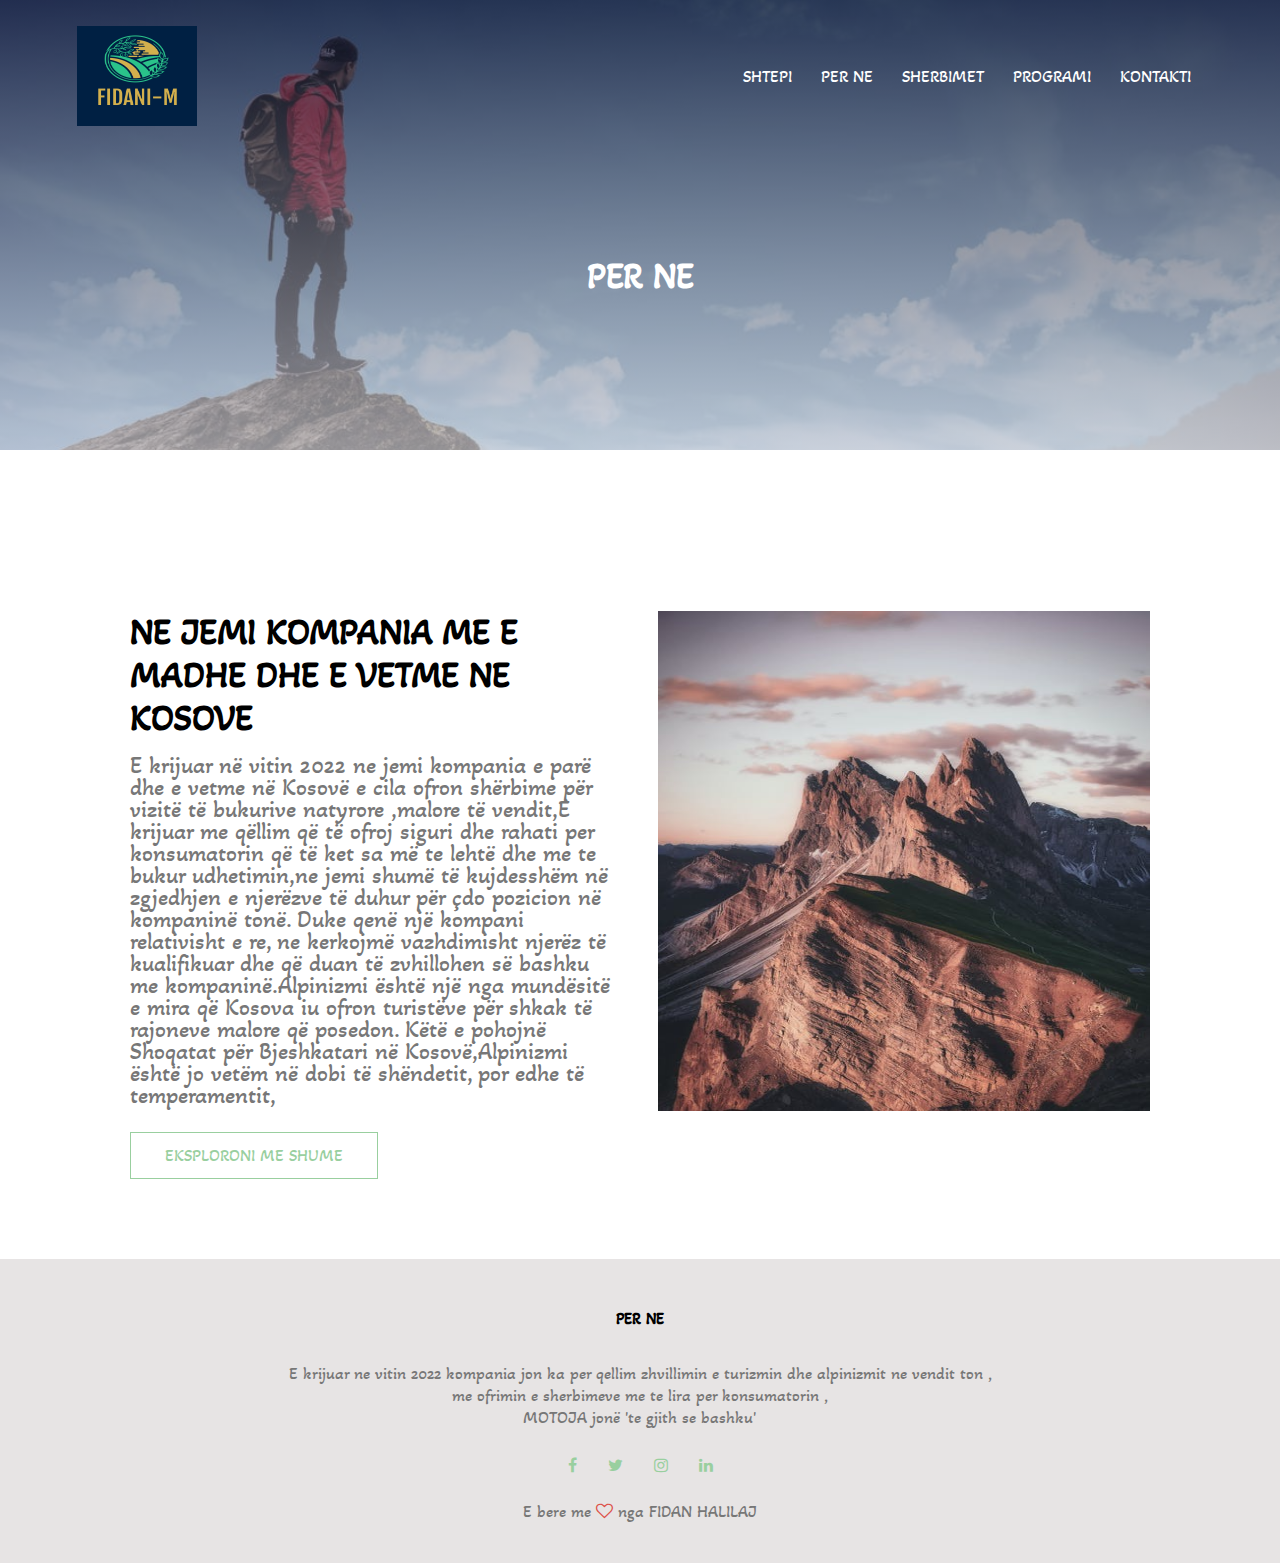
<file: mountain/about.html>
<!DOCTYPE HTML>
<html>
    <head>
        <meta name="viewport" content="with=device-width, initial-scale=1.0">
        <title>Fidani website</title>
        <link rel="stylesheet" href="style.css">
        <link rel="preconnect" href="https://fonts.googleapis.com">
<link rel="preconnect" href="https://fonts.gstatic.com" crossorigin>
<link href="https://fonts.googleapis.com/css2?family=Akaya+Telivigala&family=Kaushan+Script&family=Permanent+Marker&family=Poppins:ital,wght@0,200;0,300;0,400;0,600;0,700;1,100&display=swap" rel="stylesheet">
<link rel="stylesheet" href="https://stackpath.bootstrapcdn.com/font-awesome/4.7.0/css/font-awesome.min.css">
    </head>
    <body>
        <section class="sub-header">
            <nav>
                <a href="index.html"><img src="images/fida.png" width="100px" height="100px" ></a>
                <div class="nav-links" id="navLinks">
                    <i class="fa fa-times" onclick="hideMenu()"></i>
                    <ul>
                        <li><a href="index.html">SHTEPI</a></li>
                        <li><a href="about.html">PER NE</a></li>
                        <li><a href="course.html">SHERBIMET</a></li>
                        <li><a href="blog.html">PROGRAMI</a></li>
                        <li><a href="contact.html">KONTAKTI</a></li>
                    </ul>
                </div>
                <i class="fa fa-bars"onclick="showMenu()"></i>
            </nav>
            <h1>PER NE</h1>
        </section>

<!-------About us content------>

       <section class="about-us">

        <div class="row">
            <div class="about-col">
                <h1>NE JEMI KOMPANIA ME E MADHE DHE E VETME NE KOSOVE</h1>
            <p>E krijuar në vitin 2022 ne jemi kompania e parë dhe e vetme në Kosovë e cila ofron shërbime për vizitë të bukurive natyrore ,malore të vendit,E krijuar me qëllim që të ofroj siguri dhe rahati per konsumatorin që të ket sa më te lehtë dhe me te bukur udhetimin,ne jemi shumë të kujdesshëm në zgjedhjen e njerëzve të duhur për çdo pozicion në kompaninë tonë. Duke qenë një kompani relativisht e re, ne kerkojmë vazhdimisht njerëz të kualifikuar dhe që duan të zvhillohen së bashku me kompaninë.Alpinizmi është një nga mundësitë e mira që Kosova iu ofron turistëve për shkak të rajoneve malore që posedon. Këtë e pohojnë Shoqatat për Bjeshkatari në Kosovë,Alpinizmi është jo vetëm në dobi të shëndetit, por edhe të temperamentit,</p>
                <a href="" class="hero-btn red-btn"> EKSPLORONI ME SHUME</a>
            </div>
            <div class="about-col">
                <img src="images/image3.jpeg"  >
            </div>
        </div>

       </section>



<!-----Footer----->


<section class="footer">
    <h4>PER NE</h4>
    <P>E krijuar ne vitin 2022 kompania jon ka per qellim zhvillimin e turizmin dhe alpinizmit ne vendit ton ,<br> me ofrimin e sherbimeve me te lira per konsumatorin ,<br>MOTOJA jonë 'te gjith se bashku' </P>
    <div class="icons">
        <i class="fa fa-facebook"></i>
        <i class="fa fa-twitter"></i>
        <i class="fa fa-instagram"></i>
        <i class="fa fa-linkedin"></i>

    </div>
    <p>E bere me <i class="fa fa-heart-o"></i> nga FIDAN HALILAJ</p>
</section>







<!------javascript for menu------>
        <script>
            var navLinks=document.getElementById("navLinks");

            function showMenu(){
                navLinks.style.right="0";

            }
            function hideMenu(){
                navLinks.style.right="-200px";
            }
        </script>


    </body>
</html>
</file>
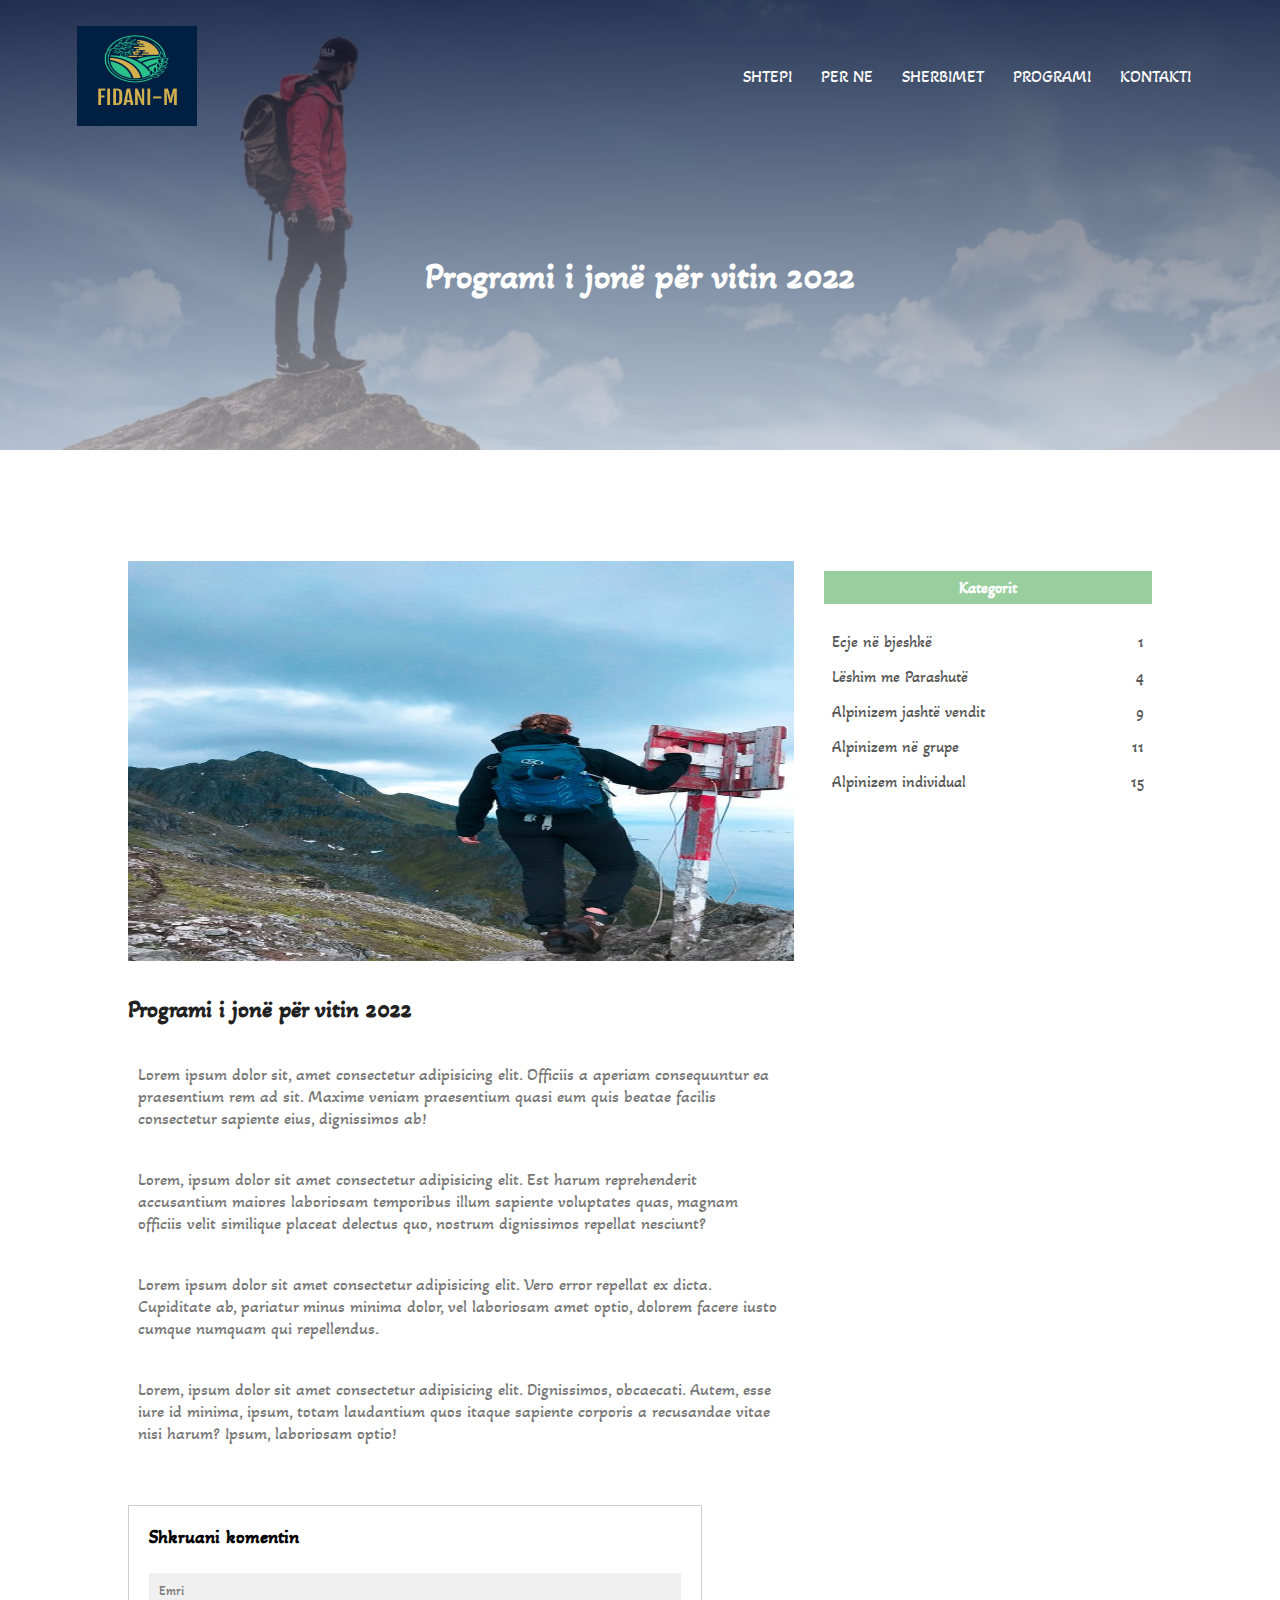
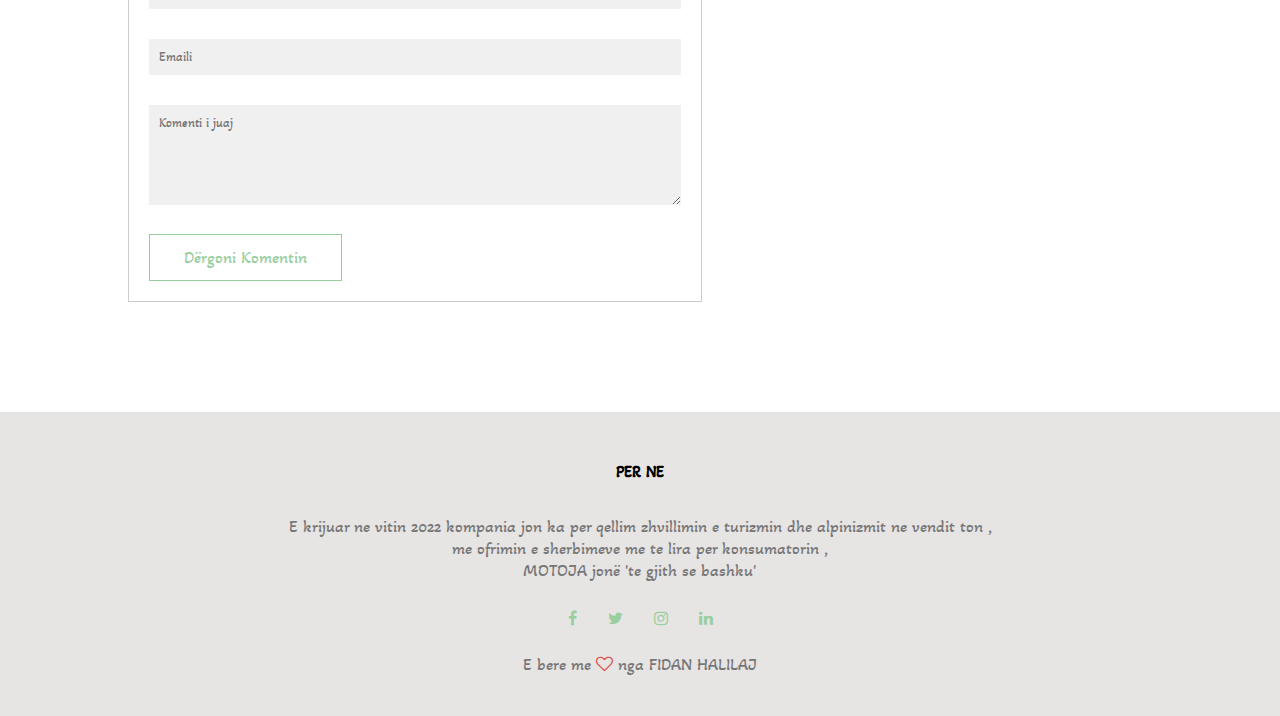
<file: mountain/blog.html>
<!DOCTYPE HTML>
<html>
    <head>
        <meta name="viewport" content="with=device-width, initial-scale=1.0">
        <title>Fidani website</title>
        <link rel="stylesheet" href="style.css">
        <link rel="preconnect" href="https://fonts.googleapis.com">
<link rel="preconnect" href="https://fonts.gstatic.com" crossorigin>
<link href="https://fonts.googleapis.com/css2?family=Akaya+Telivigala&family=Kaushan+Script&family=Permanent+Marker&family=Poppins:ital,wght@0,200;0,300;0,400;0,600;0,700;1,100&display=swap" rel="stylesheet">
<link rel="stylesheet" href="https://stackpath.bootstrapcdn.com/font-awesome/4.7.0/css/font-awesome.min.css">
    </head>
    <body>
        <section class="sub-header">
            <nav>
                <a href="index.html"><img src="images/fida.png" width="100px" height="100px" ></a>
                <div class="nav-links" id="navLinks">
                    <i class="fa fa-times" onclick="hideMenu()"></i>
                    <ul>
                        <li><a href="index.html">SHTEPI</a></li>
                        <li><a href="about.html">PER NE</a></li>
                        <li><a href="course.html">SHERBIMET</a></li>
                        <li><a href="blog.html">PROGRAMI</a></li>
                        <li><a href="contact.html">KONTAKTI</a></li>
                    </ul>
                </div>
                <i class="fa fa-bars"onclick="showMenu()"></i>
            </nav>
            <h1>Programi i jonë për vitin 2022</h1>
        </section>


<!-----blog pafe-----> 

        <section class="blog-content">

            <div class="row">
                <div class="blog-left">
                    <img src="images/image9.jpeg">
                    <h2>Programi i jonë për vitin 2022</h2>
                    <p>Lorem ipsum dolor sit, amet consectetur adipisicing elit. Officiis a aperiam consequuntur ea praesentium rem ad sit. Maxime veniam praesentium quasi eum quis beatae facilis consectetur sapiente eius, dignissimos ab!</p>
                    <br>
                    <p>Lorem, ipsum dolor sit amet consectetur adipisicing elit. Est harum reprehenderit accusantium maiores laboriosam temporibus illum sapiente voluptates quas, magnam officiis velit similique placeat delectus quo, nostrum dignissimos repellat nesciunt?</p>
                    <br>
                    <p>Lorem ipsum dolor sit amet consectetur adipisicing elit. Vero error repellat ex dicta. Cupiditate ab, pariatur minus minima dolor, vel laboriosam amet optio, dolorem facere iusto cumque numquam qui repellendus.</p>
                    <br>
                    <p>Lorem, ipsum dolor sit amet consectetur adipisicing elit. Dignissimos, obcaecati. Autem, esse iure id minima, ipsum, totam laudantium quos itaque sapiente corporis a recusandae vitae nisi harum? Ipsum, laboriosam optio!</p>
                    
                    <div class="comment-box">

                        <h3>Shkruani komentin</h3>
                        <form class="comment-form">
                            <input type="text" placeholder="Emri">
                            <input type="email" placeholder="Emaili">
                            <textarea  rows="5" placeholder="Komenti i juaj"></textarea>
                            <button type="submit" class="hero-btn red-btn">Dërgoni Komentin</button>
                        </form>
                    </div>
                </div>
                <div class="blog-right">
                    <h3>Kategorit</h3>
                    <div>
                        <span>Ecje në bjeshkë</span>
                        <span>1</span>
                    </div>
                    <div>
                        <span>Lëshim me Parashutë</span>
                        <span>4</span>
                    </div>
                    <div>
                        <span>Alpinizem jashtë vendit</span>
                        <span>9</span>
                    </div>
                    <div>
                        <span>Alpinizem në grupe</span>
                        <span>11</span>
                    </div>
                    <div>
                        <span>Alpinizem individual</span>
                        <span>15</span>
                    </div>
                </div>
            </div>

        </section>       

<!-----Footer----->


<section class="footer">
    <h4>PER NE</h4>
    <P>E krijuar ne vitin 2022 kompania jon ka per qellim zhvillimin e turizmin dhe alpinizmit ne vendit ton ,<br> me ofrimin e sherbimeve me te lira per konsumatorin ,<br>MOTOJA jonë 'te gjith se bashku' </P>
    <div class="icons">
        <i class="fa fa-facebook"></i>
        <i class="fa fa-twitter"></i>
        <i class="fa fa-instagram"></i>
        <i class="fa fa-linkedin"></i>

    </div>
    <p>E bere me <i class="fa fa-heart-o"></i> nga FIDAN HALILAJ</p>
</section>







<!------javascript for menu------>
        <script>
            var navLinks=document.getElementById("navLinks");

            function showMenu(){
                navLinks.style.right="0";

            }
            function hideMenu(){
                navLinks.style.right="-200px";
            }
        </script>


    </body>
</html>
</file>
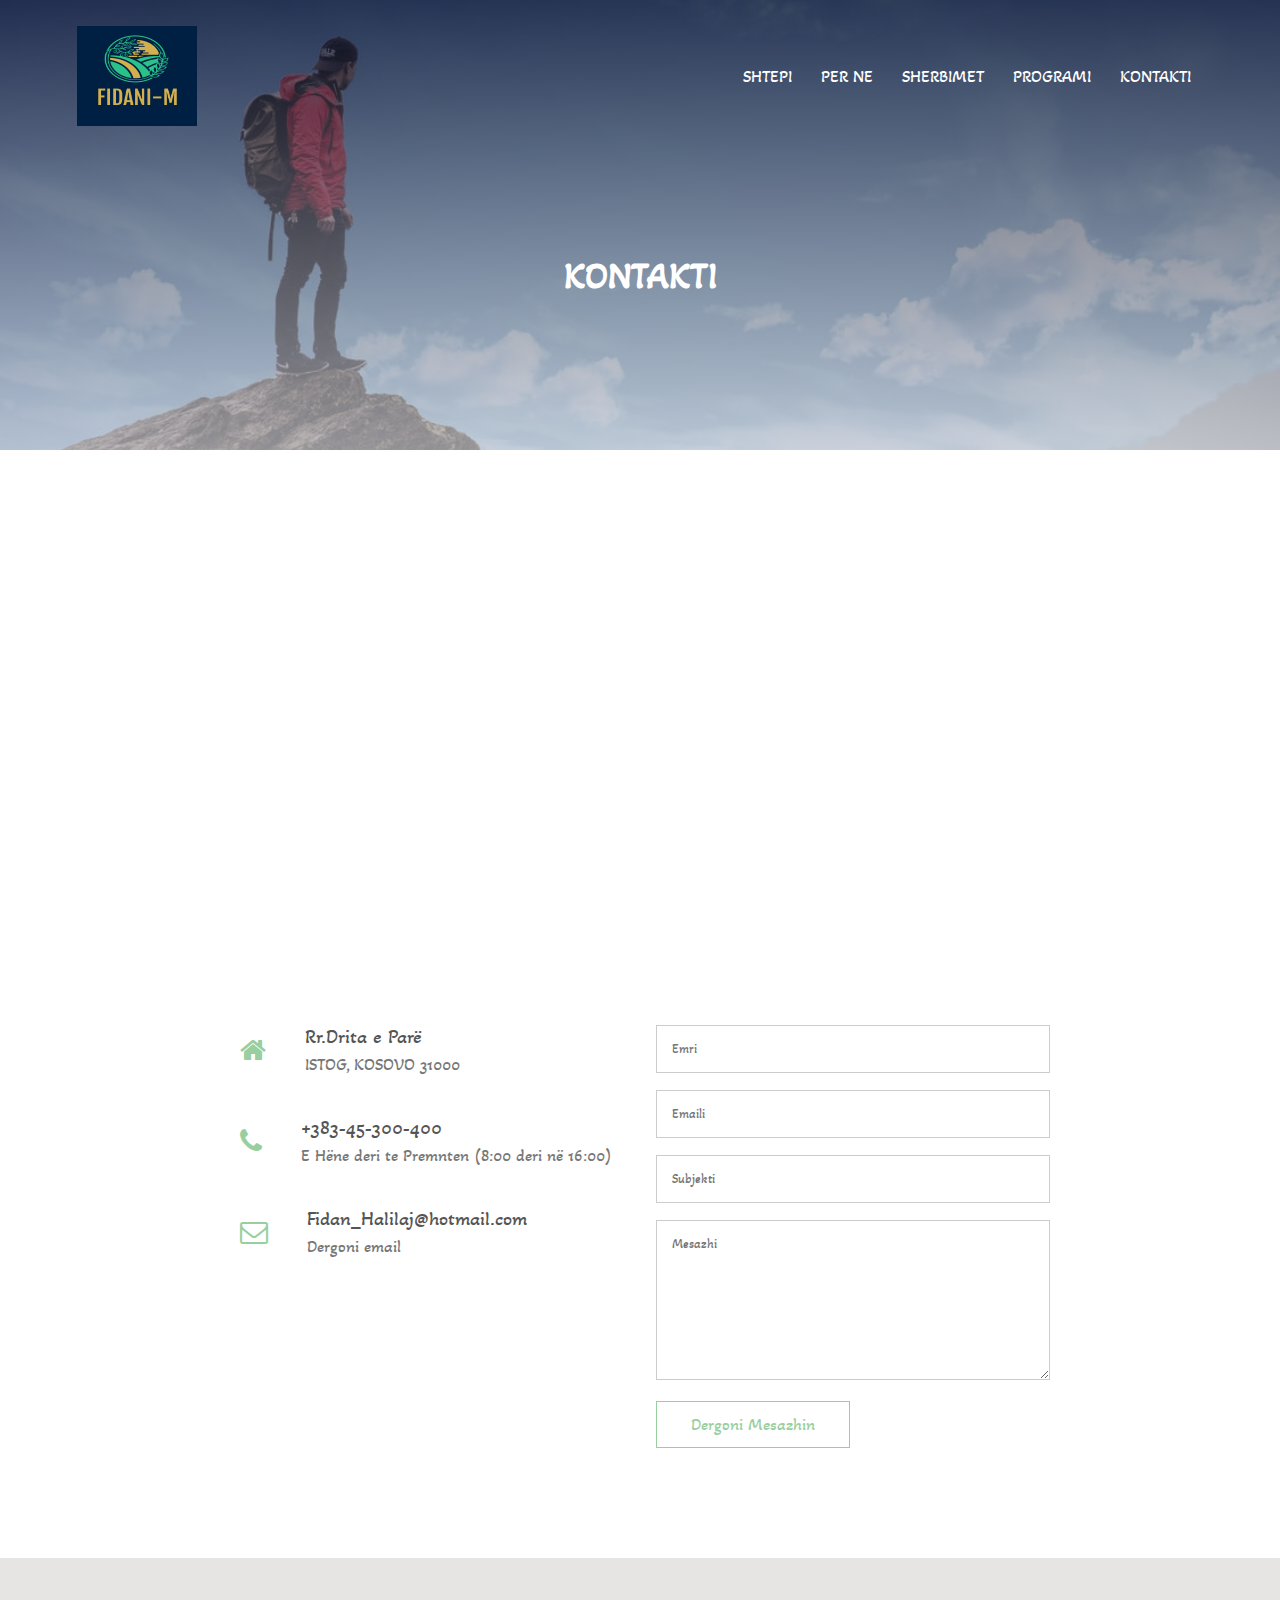
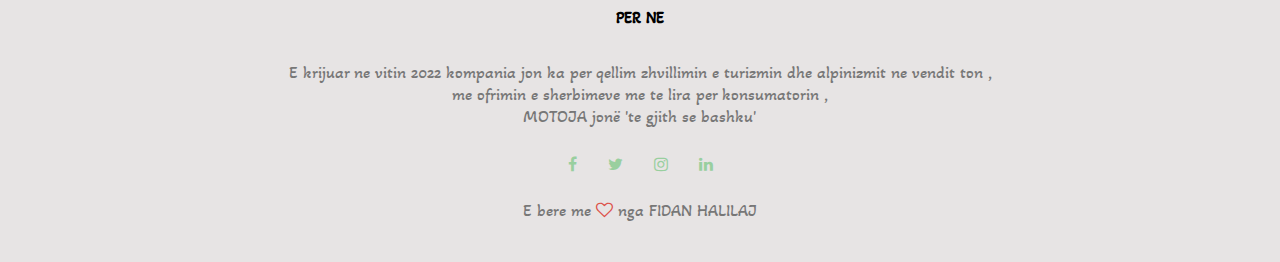
<file: mountain/contact.html>
<!DOCTYPE HTML>
<html>
    <head>
        <meta name="viewport" content="with=device-width, initial-scale=1.0">
        <title>Fidani website</title>
        <link rel="stylesheet" href="style.css">
        <link rel="preconnect" href="https://fonts.googleapis.com">
<link rel="preconnect" href="https://fonts.gstatic.com" crossorigin>
<link href="https://fonts.googleapis.com/css2?family=Akaya+Telivigala&family=Kaushan+Script&family=Permanent+Marker&family=Poppins:ital,wght@0,200;0,300;0,400;0,600;0,700;1,100&display=swap" rel="stylesheet">
<link rel="stylesheet" href="https://stackpath.bootstrapcdn.com/font-awesome/4.7.0/css/font-awesome.min.css">
    </head>
    <body>
        <section class="sub-header">
            <nav>
                <a href="index.html"><img src="images/fida.png" width="100px" height="100px" ></a>
                <div class="nav-links" id="navLinks">
                    <i class="fa fa-times" onclick="hideMenu()"></i>
                    <ul>
                        <li><a href="index.html">SHTEPI</a></li>
                        <li><a href="about.html">PER NE</a></li>
                        <li><a href="course.html">SHERBIMET</a></li>
                        <li><a href="blog.html">PROGRAMI</a></li>
                        <li><a href="contact.html">KONTAKTI</a></li>
                    </ul>
                </div>
                <i class="fa fa-bars"onclick="showMenu()"></i>
            </nav>
            <h1>KONTAKTI</h1>
        </section>

<!-------contact us------>

<section class="location">

    <iframe src="https://www.google.com/maps/embed?pb=!1m18!1m12!1m3!1d23427.41817885086!2d20.49227035!3d42.77931639999999!2m3!1f0!2f0!3f0!3m2!1i1024!2i768!4f13.1!3m3!1m2!1s0x135319bade732223%3A0x1860710804f86dc7!2z0JjRgdGC0L7Qug!5e0!3m2!1sen!2s!4v1648848683344!5m2!1sen!2s" width="600" height="450" style="border:0;" allowfullscreen="" loading="lazy" referrerpolicy="no-referrer-when-downgrade"></iframe>

    <section class="contact-us">
        <div class="row">
            <div class="contact-col">
                <div>
                    <i class="fa fa-home"></i>
                    <span>
                        <h5>Rr.Drita e Parë</h5>
                        <P> ISTOG, KOSOVO 31000</P>
                    </span>
                </div>
                <div>
                    <i class="fa fa-phone"></i>
                    <span>
                        <h5>+383-45-300-400</h5>
                        <P> E Hëne deri te Premnten (8:00 deri në 16:00)</P>
                    </span>
                </div>
                <div>
                    <i class="fa fa-envelope-o"></i>
                    <span>
                        <h5>Fidan_Halilaj@hotmail.com</h5>
                        <P> Dergoni email</P>
                    </span>
                </div>
            </div>
            <div class="contact-col">
                 <form action="">
                     <input type="text" placeholder="Emri" required>
                     <input type="email" placeholder="Emaili" required>
                     <input type="text" placeholder="Subjekti " required>
                     <textarea  rows="8" placeholder="Mesazhi" required></textarea>
                     <button type="submit" class="hero-btn red-btn">Dergoni Mesazhin</button>


                 </form>



            </div>
        </div>

    </section>

</section>

<!-----Footer----->


<section class="footer">
    <h4>PER NE</h4>
    <P>E krijuar ne vitin 2022 kompania jon ka per qellim zhvillimin e turizmin dhe alpinizmit ne vendit ton ,<br> me ofrimin e sherbimeve me te lira per konsumatorin ,<br>MOTOJA jonë 'te gjith se bashku' </P>
    <div class="icons">
        <i class="fa fa-facebook"></i>
        <i class="fa fa-twitter"></i>
        <i class="fa fa-instagram"></i>
        <i class="fa fa-linkedin"></i>

    </div>
    <p>E bere me <i class="fa fa-heart-o"></i> nga FIDAN HALILAJ</p>
</section>







<!------javascript for menu------>
        <script>
            var navLinks=document.getElementById("navLinks");

            function showMenu(){
                navLinks.style.right="0";

            }
            function hideMenu(){
                navLinks.style.right="-200px";
            }
        </script>


    </body>
</html>
</file>
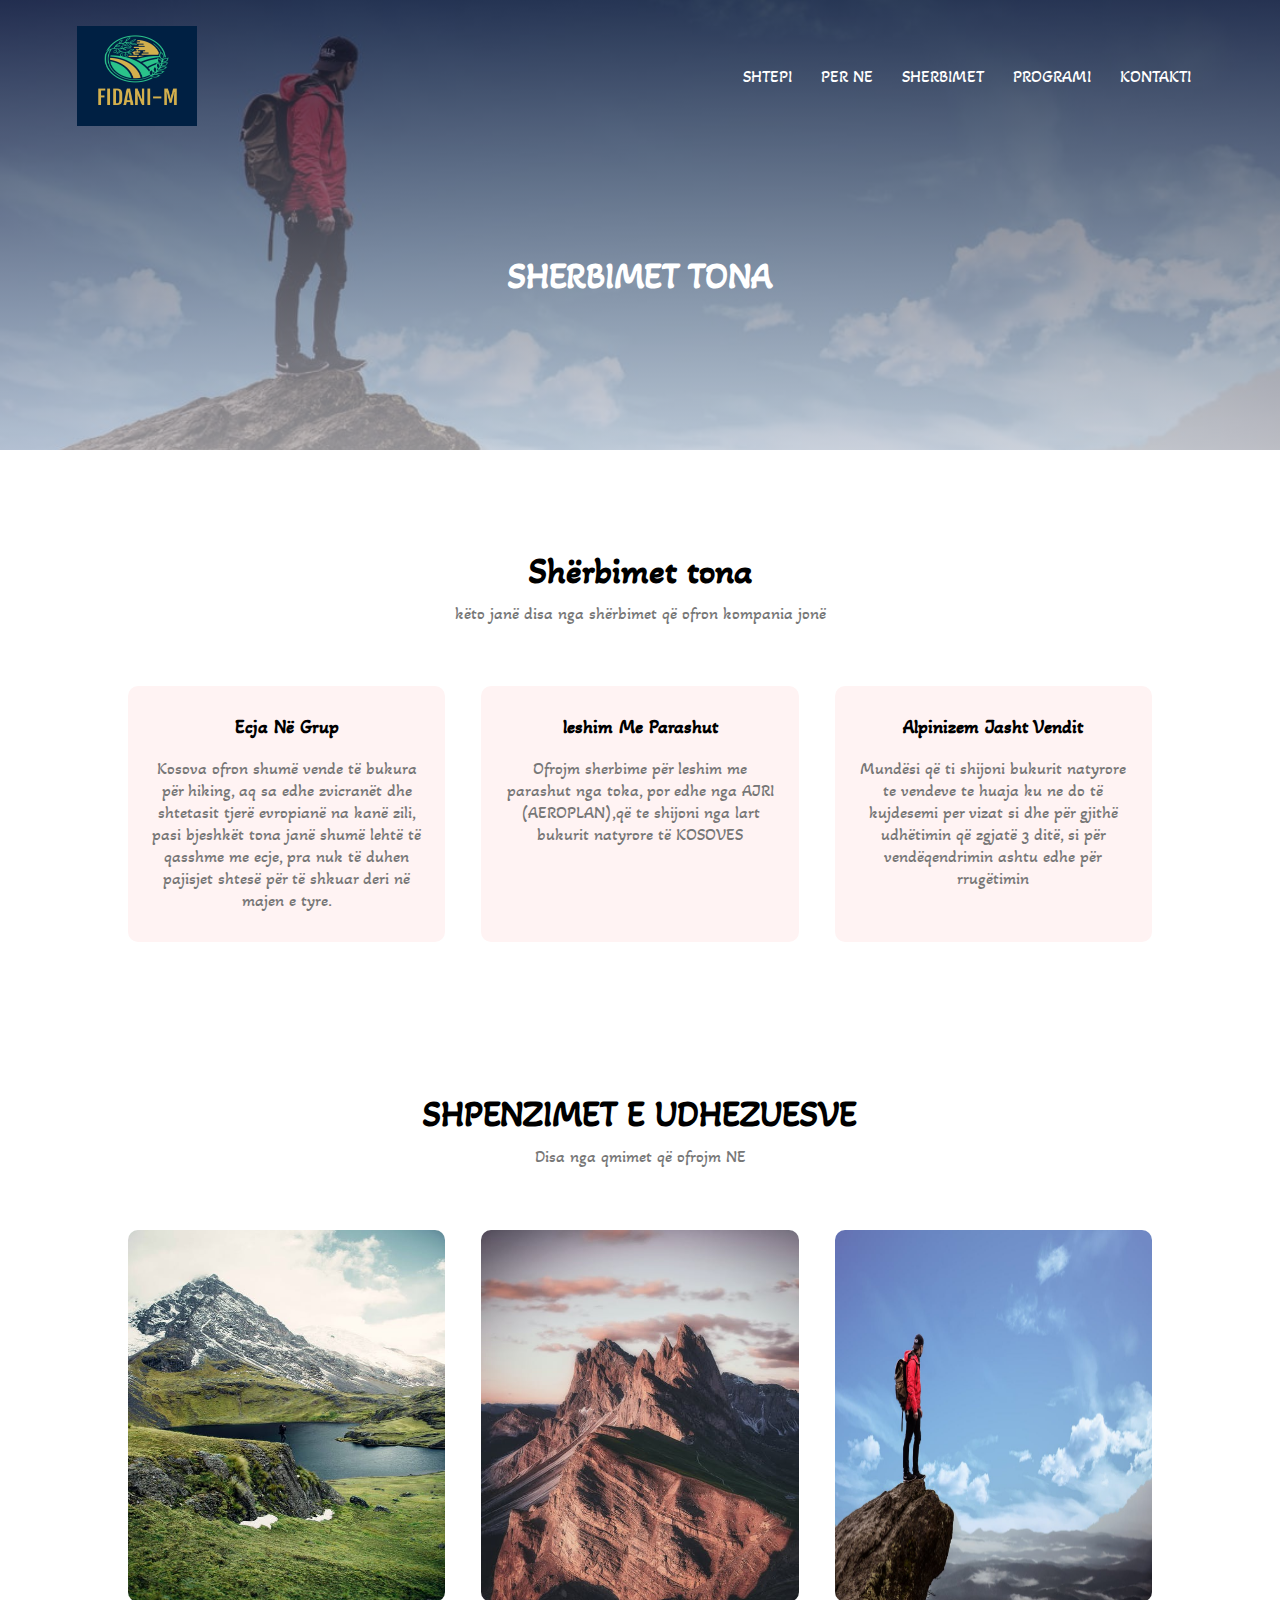
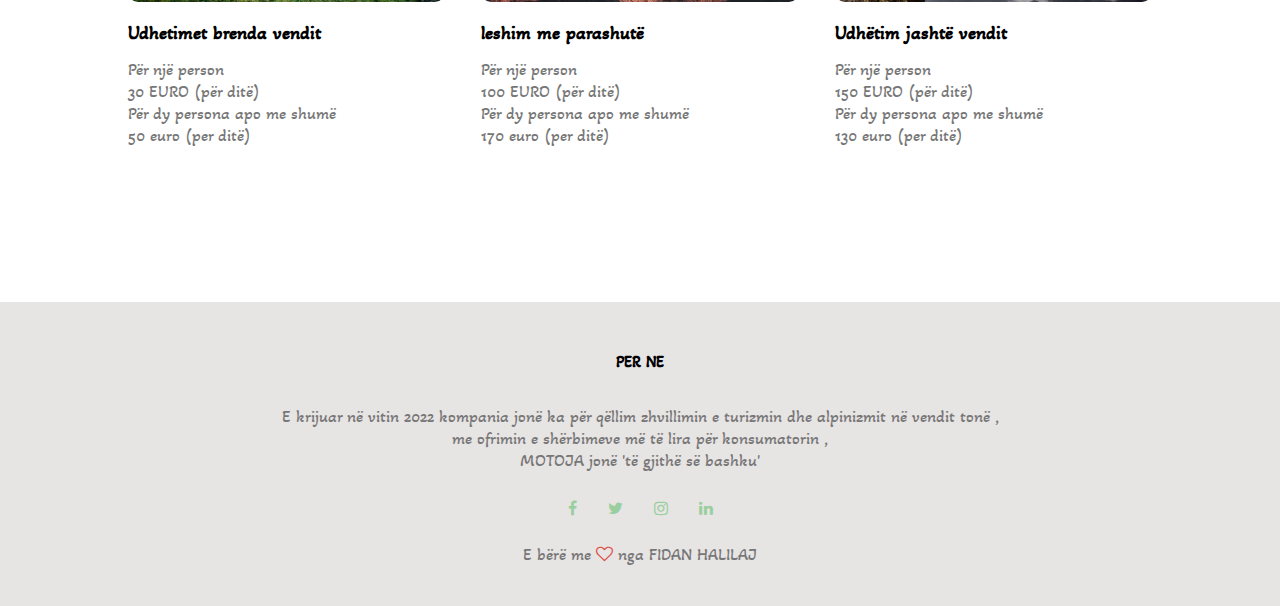
<file: mountain/course.html>
<!DOCTYPE HTML>
<html>
    <head>
        <meta name="viewport" content="with=device-width, initial-scale=1.0">
        <title>Fidani website</title>
        <link rel="stylesheet" href="style.css">
        <link rel="preconnect" href="https://fonts.googleapis.com">
<link rel="preconnect" href="https://fonts.gstatic.com" crossorigin>
<link href="https://fonts.googleapis.com/css2?family=Akaya+Telivigala&family=Kaushan+Script&family=Permanent+Marker&family=Poppins:ital,wght@0,200;0,300;0,400;0,600;0,700;1,100&display=swap" rel="stylesheet">
<link rel="stylesheet" href="https://stackpath.bootstrapcdn.com/font-awesome/4.7.0/css/font-awesome.min.css">
    </head>
    <body>
        <section class="sub-header">
            <nav>
                <a href="index.html"><img src="images/fida.png" width="100px" height="100px" ></a>
                <div class="nav-links" id="navLinks">
                    <i class="fa fa-times" onclick="hideMenu()"></i>
                    <ul>
                        <li><a href="index.html">SHTEPI</a></li>
                        <li><a href="about.html">PER NE</a></li>
                        <li><a href="course.html">SHERBIMET</a></li>
                        <li><a href="blog.html">PROGRAMI</a></li>
                        <li><a href="contact.html">KONTAKTI</a></li>
                    </ul>
                </div>
                <i class="fa fa-bars"onclick="showMenu()"></i>
            </nav>
            <h1>SHERBIMET TONA</h1>
        </section>

<!-------course------>

<section class="course">
    <h1>Shërbimet tona</h1>
    <p>këto janë disa nga shërbimet që ofron kompania jonë </p>
    
    <div class="row">
        <div class="course-col">
            <h3>Ecja Në Grup</h3>
            <p>Kosova ofron shumë vende të bukura për hiking, aq sa edhe zvicranët dhe shtetasit tjerë evropianë na kanë zili, pasi bjeshkët tona janë shumë lehtë të qasshme me ecje, pra nuk të duhen pajisjet shtesë për të shkuar deri në majen e tyre.</p>
        </div>
        <div class="course-col">
            <h3>leshim Me Parashut</h3>
            <p>Ofrojm sherbime për leshim me parashut nga toka, por edhe nga AJRI (AEROPLAN),që te shijoni nga lart bukurit natyrore të KOSOVES</p>
        </div>
        <div class="course-col">
            <h3>Alpinizem Jasht Vendit</h3>
            <p>Mundësi që ti shijoni bukurit natyrore te vendeve te huaja ku ne do të kujdesemi per vizat si dhe për gjithë udhëtimin që zgjatë 3 ditë, si për vendëqendrimin ashtu edhe për rrugëtimin </p>
        </div>
    </div>
</section> 


<!------facilities---->

<section class="facilities">
    <h1>SHPENZIMET E UDHËZUESVE </h1>
    <p>Disa nga qmimet që ofrojm NE</p>

    <div class="row">
        <div class="facilities-col">
            <img src="images/image4.png" >
            <h3>Udhetimet brenda vendit</h3>
            <p>Për një person<br>30 EURO (për ditë)<br>Për dy persona apo me shumë<br>50 euro (per ditë)</p>
        </div>
        <div class="facilities-col">
            <img src="images/image3.jpeg" >
            <h3>leshim me parashutë</h3>
            <p>Për një person<br>100 EURO (për ditë)<br>Për dy persona apo me shumë<br>170 euro (per ditë)</p>
        </div>
        <div class="facilities-col">
            <img src="images/image4.jpeg" >
            <h3>Udhëtim jashtë vendit</h3>
            <p>Për një person<br>150 EURO (për ditë)<br>Për dy persona apo me shumë<br>130 euro (per ditë)</p>
        </div>
    </div>
</section>



<!-----Footer----->


<section class="footer">
    <h4>PËR NE</h4>
    <P>E krijuar në vitin 2022 kompania jonë ka për qëllim zhvillimin e turizmin dhe alpinizmit në vendit tonë ,<br> me ofrimin e shërbimeve më të lira për konsumatorin ,<br>MOTOJA jonë 'të gjithë së bashku' </P>
    <div class="icons">
        <i class="fa fa-facebook"></i>
        <i class="fa fa-twitter"></i>
        <i class="fa fa-instagram"></i>
        <i class="fa fa-linkedin"></i>

    </div>
    <p>E bërë me <i class="fa fa-heart-o"></i> nga FIDAN HALILAJ</p>
</section>



<!------javascript for menu------>
        <script>
            var navLinks=document.getElementById("navLinks");

            function showMenu(){
                navLinks.style.right="0";

            }
            function hideMenu(){
                navLinks.style.right="-200px";
            }
        </script>


    </body>
</html>
</file>
<file: mountain/style.css>
*{
    margin: 0;
    padding: 0;
    font-family: 'Akaya Telivigala', cursive;
}
.header{
    min-height: 100vh;
    width: 100%;
    background-image: linear-gradient(rgba(4, 9, 39, 0.462),rgba(21, 22, 29, 0.527)), url(images/image4.jpeg);
    background-position: center;
    background-size: cover;
    position: relative;
}
nav{
    display: flex;
    padding: 2% 6%;
    justify-content: space-between;
    align-items: center;
}
nav img{
    width: 120px;
}
.nav-links{
    flex: 1;
    text-align: right;
}
.nav-links ul li{
    list-style: none;
    display: inline-block;
    padding: 8px 12px;
    position: relative;
}
.nav-links ul li a{
    color: white;
    text-decoration: none;
    font-size: 17px;
}
.nav-links ul li::after{
    content: '';
    width: 0%;
    height: 2px;
    background:#99cf9f;
    display: block;
    margin: auto;
    transition: 0.5s;
}
.nav-links ul li:hover::after{
    width: 100%;
}
.text-box{
    width: 90%;
    color: white;
    position: absolute;
    top: 50%;
    left: 50%;
    transform: translate(-50%,-50%);
    text-align: center;
}
.text-box h1{
    font-size: 62px;
}
.text-box p{
    margin: 10px 0 40px;
    font-size: 18px;
    color: #fff;
}
.hero-btn{
    display: inline-block;
    text-decoration: none;
    color: white;
    border: 1px solid white;
    padding: 12px 34px;
    font-size: 17px;
    background: transparent;
    position: relative;
    cursor: pointer;
}
.hero-btn:hover{
    border: 1px solid #99cf9f;
    background: #99cf9f;
    transition: 1s;
}

nav .fa{
    display: none;
}

@media(max-width:700px){
    .text-box h1{
        font-size: 20px;
    }
    .nav-links ul li{
        display: block;
    }
    .nav-links{
        position: fixed;
        background: #99cf9f;
        height: 100vh;
        width: 200px;
        top: 0;
        right: -200px;
        text-align: left;
        z-index: 2;
        transition: 1s;
    }
    nav .fa{
        display: block;
        color: white;
        margin:10px;
        font-size: 22px;
        cursor: pointer;

    }
    .nav-links ul{
        padding: 30px;
    }
}
/*-----Course-----*/

.course{
    width: 80%;
    margin: auto;
    text-align: center;
    padding-top: 100px;
}
h1{
    font-size: 36px;
    font-weight: 600;
}
p{
    color: #777;
    font-size: 17px;
    font-weight: 300;
    line-height: 22px;
    padding: 10px;
}
.row{
    margin-top: 5%;
    display: flex;
    justify-content: space-between;
}
.course-col{
    flex-basis: 31%;
    background: #fff3f3;
    border-radius: 10px;
    margin-bottom: 5%;
    padding: 20px 12px;
    box-sizing: border-box;
    transform-origin: 0.5s;
}
h3{
    text-align: center;
    font-weight: 600;
    margin: 10px 0;
}
.course-col:hover{
    box-shadow: 0 0 20px 0px rgba(0,0,0,0.2);
    
}
@media(max-width:700px){
    .row{
        flex-direction: column;
    }
}

/*----campus----*/

.campus{
    width: 80%;
    margin: auto;
    text-align: center;
    padding-top: 50px;
}
.campus-col{
    flex-basis: 32%;
    border-radius: 10px;
    margin-bottom: 30px;
    position: relative;
    overflow: hidden;
}
.campus-col img{
    width: 100%;
    height: 100%;
    display: block;
}
.layer{
    background: transparent;
    height: 100%;
    width: 100%;
    position: absolute;
    top: 0;
    left: 0;
    transition: 0.5s;
}
.layer:hover{
    background: rgba(80, 211, 95, 0.7);
}
.layer h3{
    width: 100%;
    font-weight: 500;
    color:white;
    font-size: 26px;
    bottom: 0;
    left: 50%;
    transform: translateX(-50%);
    position: absolute;
    opacity: 0;
    transition: 0.5s;
}
.layer:hover h3{
    bottom: 49%;
    opacity: 1;
}

/*-----facilities-----*/

.facilities{
    width: 80%;
    margin: auto;
    text-align: center;
    padding-top: 100px;

}
.facilities-col{
    flex-basis: 31%;
    border-radius: 10px;
    margin-bottom: 5%;
    text-align: left;
}
.facilities-col img{
    width: 100%;
    height: 60%;
    border-radius: 10px;
}
.facilities-col p{
    padding: 0;
}
.facilities-col h3{
    margin-top: 16px;
    margin-bottom: 15px;
    text-align: left;
}

/*-----testimonials------*/


.testimonials{
    width: 80%;
    margin: auto;
    padding-top: 100px;
    text-align: center;
}
.testimonial-col{
    flex-basis: 44%;
    border-radius: 10px;
    margin-bottom: 5%;
    text-align: left;
    background: #fff3f3;
    padding: 25px;
    cursor: pointer;
    display: flex;
}
.testimonial-col img{
    height: 40px;
    margin-left: 5px;
    margin-right: 30px;
    border-radius: 50%;

}
.testimonial-col p{
    padding: 0;

}
.testimonial-col h3{
    margin-top: 15px;
    text-align: left;
}
.testimonial-col .fa{
    color: #99cf9f;
}
@media(max-width:700px){
    .testimonial-col img{
        margin-left: 0px;
        margin-right: 15px;
    }
}


/*-----CONTACT-----*/


.cta{
    margin: 100px auto;
    width: 80%;
    background-image: linear-gradient(rgba(20, 17, 17, 0.392),rgb(9, 9, 10)), url(images/image4.jpeg);
    background-position: center;
    background-size: cover;
    border-radius: 10px;
    text-align: center;
    padding: 100px 0;
}
.cta h1{
    color: white;
    margin-bottom: 40px;
    padding: 0;
}

@media(max-width:700px){
    .cta h1{
        font-size: 24px;
    }
}


/*----FOOTER----*/


.footer{
    width: 100%;
    text-align: center;
    padding: 30px 0;
    background-color: rgb(231, 228, 228);

}
.footer h4{
    margin-bottom: 25px;
    margin-top: 20px;
    font-weight: 600;
}

.icons .fa{
    color: #99cf9f;
    margin: 0 13px;
    cursor: pointer;
    padding: 18px 0;
}
.fa-heart-o{
    color: #dd5149;
}

/*-----ABOUT-----*/

.sub-header{
    height: 50vh;
    width: 100%;
    background-image: linear-gradient(rgba(4,9,30,0.7),rgba(202, 203, 210, 0.7)),url(images/image4.jpeg);
    background-position: center;
    background-size: cover;
    text-align: center;
    color: white;

}
.sub-header h1{
    margin-top: 100px;
}

.about-us{
    width: 80%;
    margin: auto;
    padding-top: 80px;
    padding-bottom: 50px;
}
.about-col{
    flex-basis: 48%;
    padding: 30px 2px;
}
.about-col img{
    width: 100%;
    height: 500px;
}
.about-col h1{
    padding-top: 0;

}
.about-col p{
    font-size: 24px;
    padding: 15px 0 25px;
}
.red-btn{
    border: 1px solid #99cf9f;
    background: transparent;
    color: #99cf9f;
}
.red-btn:hover{
    color: white;
}

/*-----blog-----*/

.blog-content{
    width: 80%;
    margin: auto;
    padding: 60px 0;
}
.blog-left{
    flex-basis: 65%;
}
.blog-left img{
    width: 100%;
    height: 400PX;
}
.blog-left h2{
    color: #222;
    font-weight: 600;
    margin: 30px 0;

}
.about-left p{
    color: #999;
    padding: 0;
}
.blog-right{
    flex-basis: 32%;
}
.blog-right h3{
    background: #99cf9f;
    color: white;
    padding: 7px 0;
    font-size: 16px;
    margin-bottom: 20px;
}
.blog-right div{
    display: flex;
    align-items: center;
    justify-content: space-between;
    color: #555;
    padding: 8px;
    box-sizing: border-box;
}
.comment-box{
    border: 1px solid #ccc;
    margin: 50px 0;
    padding: 10px 20px;
    width: 80%;
}
.comment-box h3{
    text-align: left;
}
.comment-form input,.comment-form textarea{
    width: 100%;
    padding: 10px;
    margin: 15px 0;
    box-sizing: border-box;
    border: none;
    outline: none;
    background: #f0f0f0;
}
.comment-form button{
    margin: 10px 0;
}
@media(max-width:700px){
    .sub-header h1{
        font-size: 24px;
    }
}


/*-----contac us----*/

.location{
    width: 80%;
    margin: auto;
    padding: 80px 0;
}
.location iframe{
    width: 100%;
}
.contact-us{
    width: 80%;
    margin: auto;
}
.contact-col{
    flex-basis: 48%;
    margin-bottom: 30px;
}
.contact-col div{
    display: flex;
    align-items: center;
    margin-bottom: 40px;
}
.contact-col div .fa{
    font-size: 28px;
    color: #99cf9f;
    margin: 10px;
    margin-right: 39px;
}
.contact-col div p{
    padding: 0;
}
.contact-col div h5{
    font-size: 20px;
    margin-bottom: 5px;
    color: #555;
    font-weight: 400;
}
.contact-col input, .contact-col textarea{
    width: 100%;
    padding: 15px;
    margin-bottom: 17px;
    outline: none;
    border: 1px solid #ccc;
    box-sizing: border-box;
}
</file>
